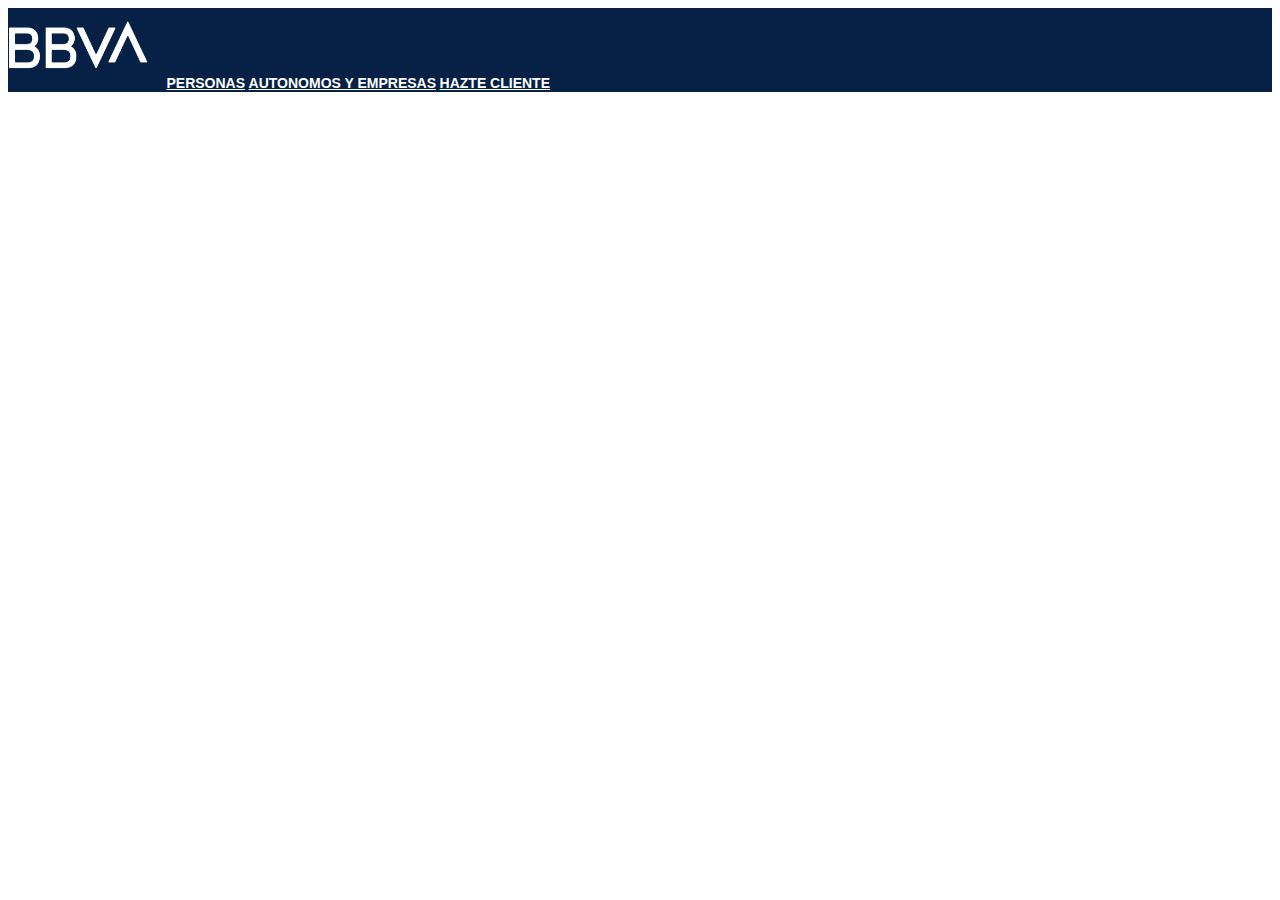
<file: autonomos-y-empresas.html>
<!DOCTYPE html>
<html>

<head>
  <meta charset="utf-8">
  <meta name="viewport" content="width=device-width, initial-scale=1">
  <title>BBVA</title>
  <link rel="icon" type="image/x-icon" href="./Imagenes/bbva_logo_icon_169508.ico">
  <link href="https://cdn.jsdelivr.net/npm/bootstrap@5.3.0-alpha1/dist/css/bootstrap.min.css" rel="stylesheet"
    integrity="sha384-GLhlTQ8iRABdZLl6O3oVMWSktQOp6b7In1Zl3/Jr59b6EGGoI1aFkw7cmDA6j6gD" crossorigin="anonymous">
  <link rel="stylesheet" href="css/style.css">
  <link rel="stylesheet" href="css/image.css">
  <script src="https://cdn.jsdelivr.net/npm/bootstrap@5.3.0-alpha1/dist/js/bootstrap.bundle.min.js"
    integrity="sha384-w76AqPfDkMBDXo30jS1Sgez6pr3x5MlQ1ZAGC+nuZB+EYdgRZgiwxhTBTkF7CXvN"
    crossorigin="anonymous"></script>
</head>

<body>

  <header>
    <nav class="nav">
      <img src="./Imagenes/Logo-BBVA - Editada.png" class="offset-1 logo">
      <a class="nav-link" href="personas.html">PERSONAS</a>
      <a class="nav-link active" href="autonomos-y-empresas.html">AUTONOMOS Y EMPRESAS</a>
      <a class="nav-link" href="hazte-cliente.html">HAZTE CLIENTE</a>
    </nav>
  </header> 

</body>

</html>
</file>
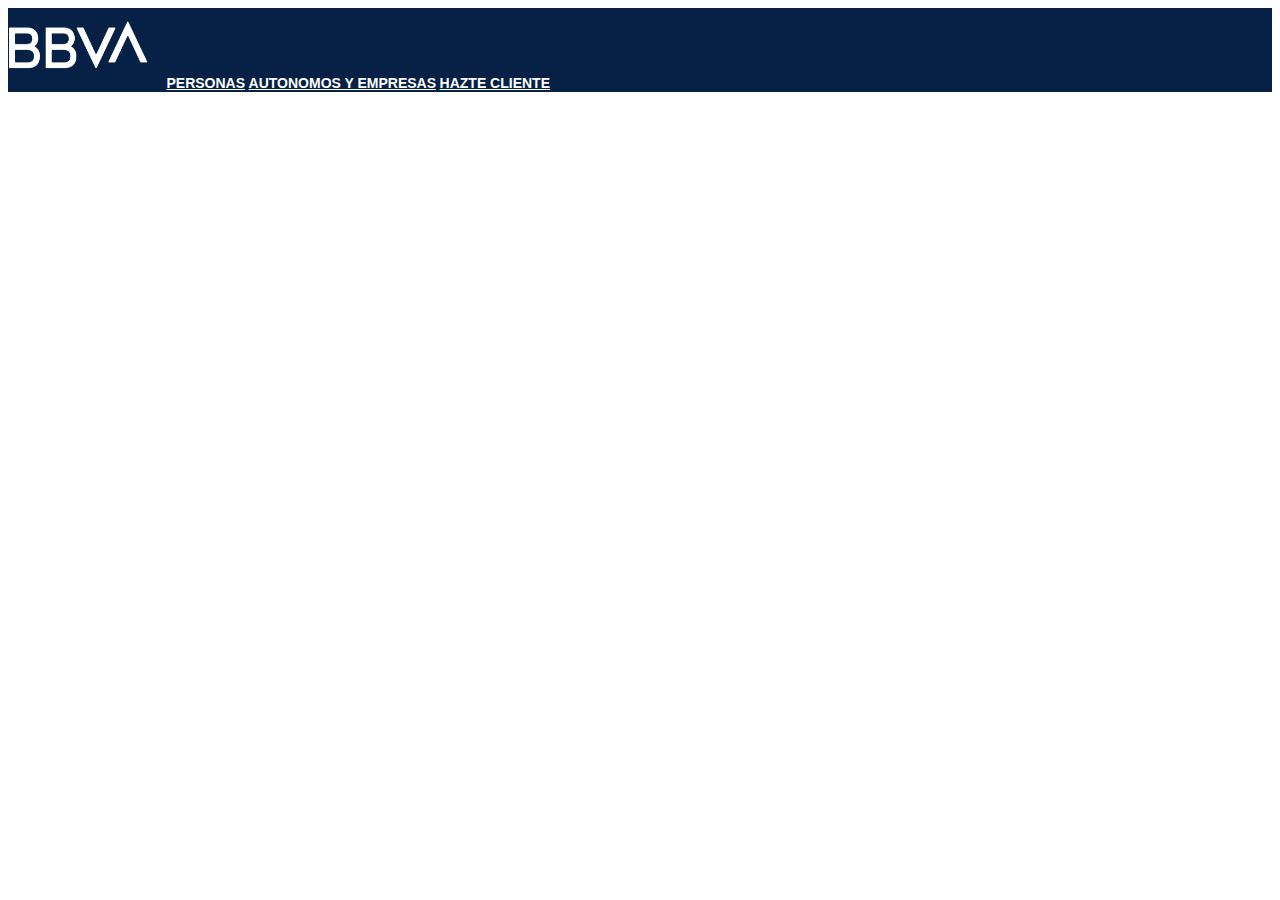
<file: hazte-cliente.html>
<!DOCTYPE html>
<html>

<head>
  <meta charset="utf-8">
  <meta name="viewport" content="width=device-width, initial-scale=1">
  <title>BBVA</title>
  <link rel="icon" type="image/x-icon" href="./Imagenes/bbva_logo_icon_169508.ico">
  <link href="https://cdn.jsdelivr.net/npm/bootstrap@5.3.0-alpha1/dist/css/bootstrap.min.css" rel="stylesheet"
    integrity="sha384-GLhlTQ8iRABdZLl6O3oVMWSktQOp6b7In1Zl3/Jr59b6EGGoI1aFkw7cmDA6j6gD" crossorigin="anonymous">
    <link rel="stylesheet" href="css/style.css">
    <link rel="stylesheet" href="css/image.css">
  <script src="https://cdn.jsdelivr.net/npm/bootstrap@5.3.0-alpha1/dist/js/bootstrap.bundle.min.js"
    integrity="sha384-w76AqPfDkMBDXo30jS1Sgez6pr3x5MlQ1ZAGC+nuZB+EYdgRZgiwxhTBTkF7CXvN"
    crossorigin="anonymous"></script>
</head>

<body>

  <header>
    <nav class="nav">
      <img src="./Imagenes/Logo-BBVA - Editada.png" class="offset-1 logo">
      <a class="nav-link" href="personas.html">PERSONAS</a>
      <a class="nav-link" href="autonomos-y-empresas.html">AUTONOMOS Y EMPRESAS</a>
      <a class="nav-link active" href="hazte-cliente.html">HAZTE CLIENTE</a>
    </nav>
  </header>


</body>

</html>
</file>
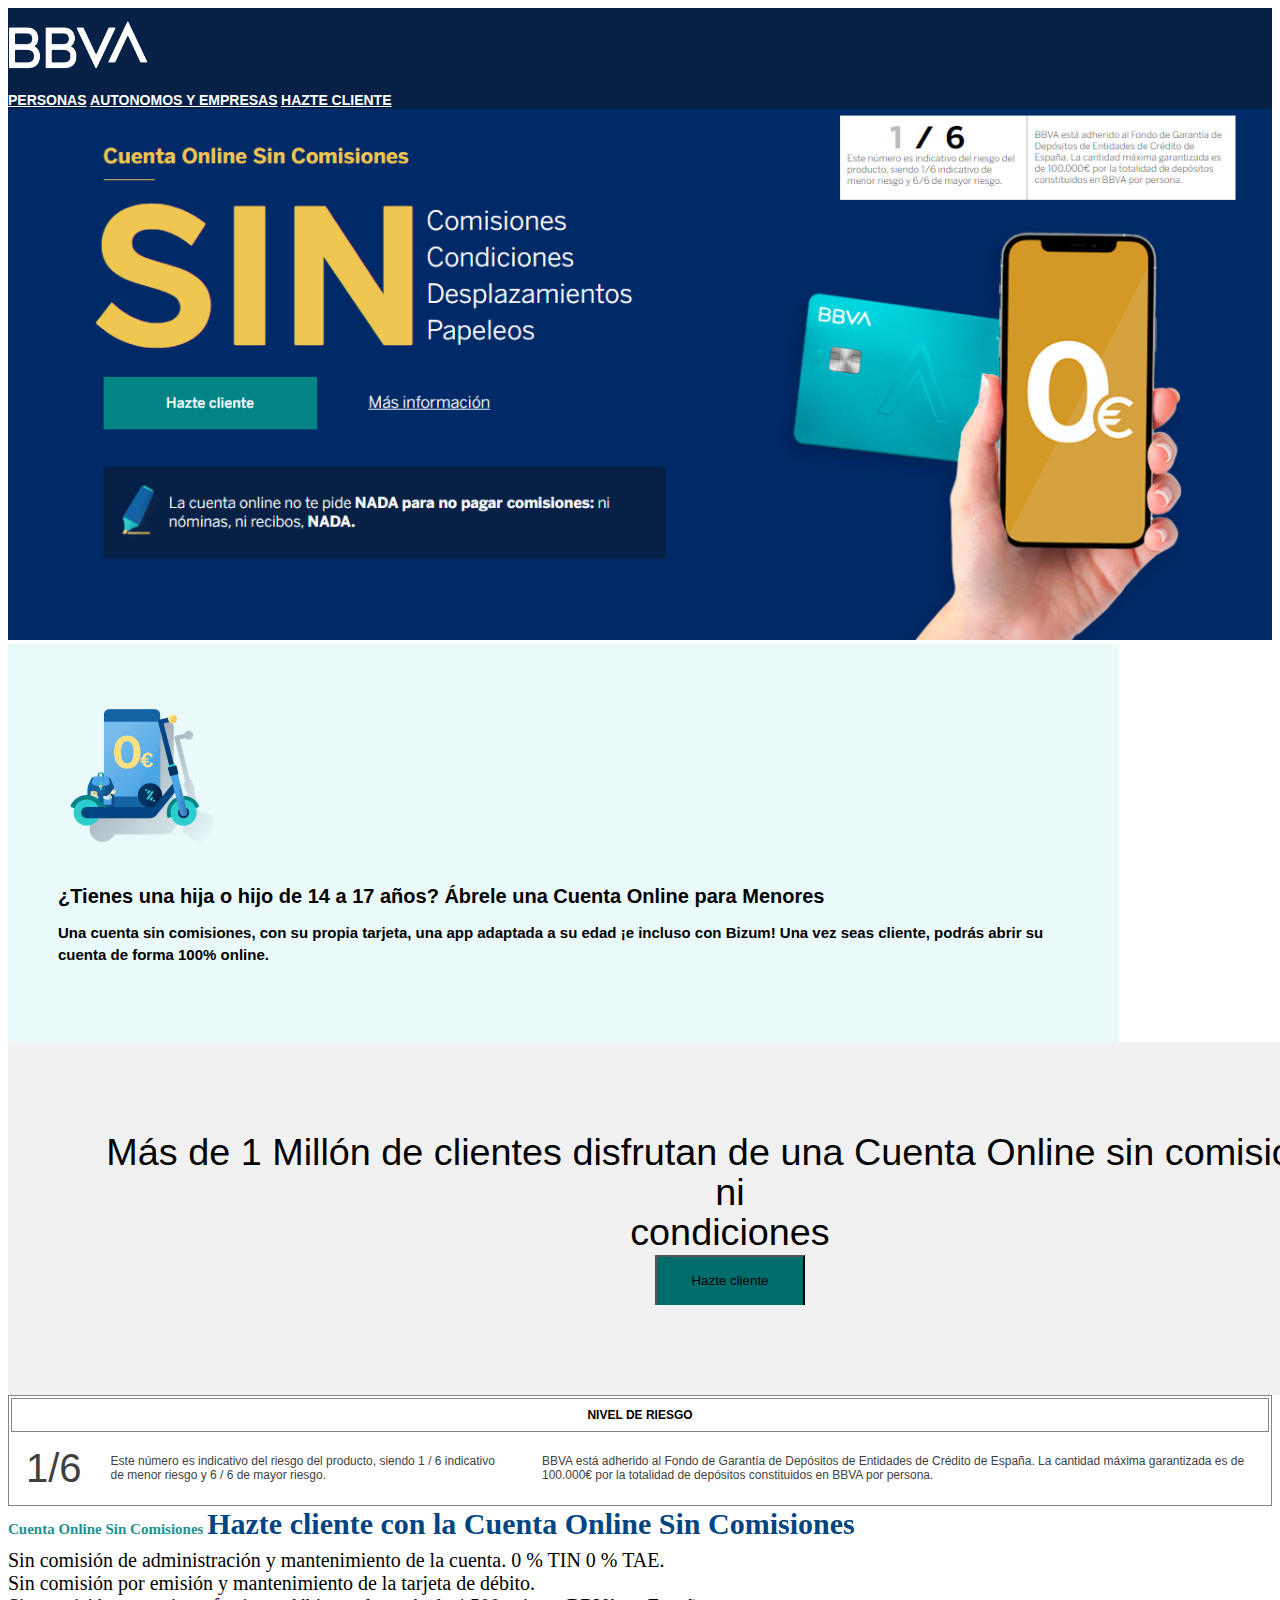
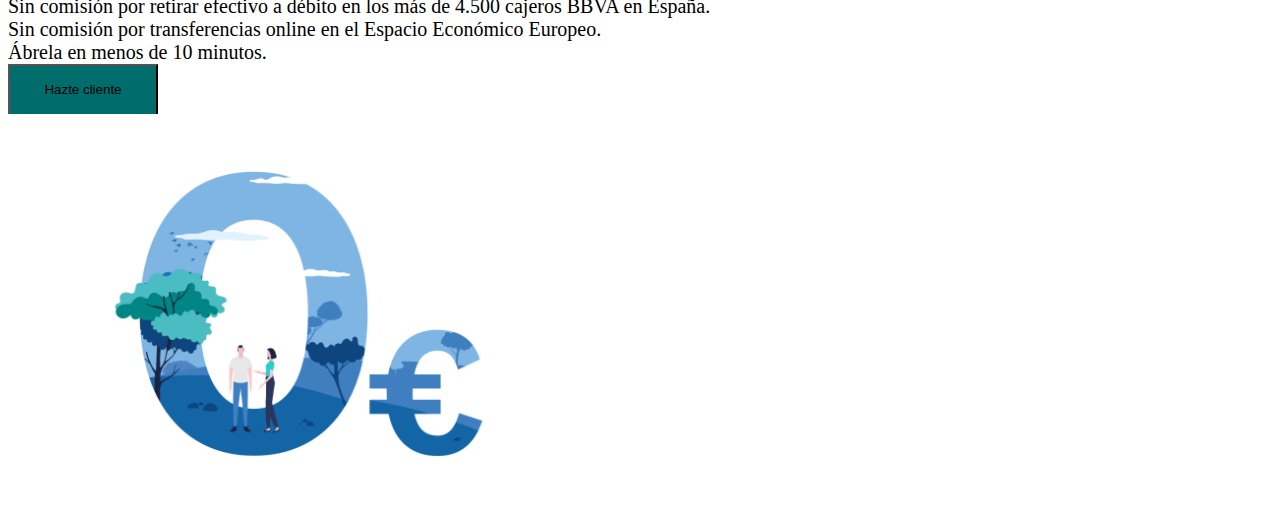
<file: personas.html>
<!DOCTYPE html>
<html>

<head>
  <meta charset="utf-8">
  <meta name="viewport" content="width=device-width, initial-scale=1">
  <title>BBVA</title>
  <link rel="icon" type="image/x-icon" href="./Imagenes/bbva_logo_icon_169508.ico">
  <link href="https://cdn.jsdelivr.net/npm/bootstrap@5.3.0-alpha1/dist/css/bootstrap.min.css" rel="stylesheet"
    integrity="sha384-GLhlTQ8iRABdZLl6O3oVMWSktQOp6b7In1Zl3/Jr59b6EGGoI1aFkw7cmDA6j6gD" crossorigin="anonymous">
  <link rel="stylesheet" href="css/style.css">
  <link rel="stylesheet" href="css/image.css">
  <script src="https://cdn.jsdelivr.net/npm/bootstrap@5.3.0-alpha1/dist/js/bootstrap.bundle.min.js"
    integrity="sha384-w76AqPfDkMBDXo30jS1Sgez6pr3x5MlQ1ZAGC+nuZB+EYdgRZgiwxhTBTkF7CXvN"
    crossorigin="anonymous"></script>
</head>

<body>

  <header>
    <nav class="nav">
      <img src="./Imagenes/Logo-BBVA - Editada.png" class="offset-1 logo">
      <br>
      <a class="nav-link active" href="personas.html">PERSONAS</a>
      <a class="nav-link" href="autonomos-y-empresas.html">AUTONOMOS Y EMPRESAS</a>
      <a class="nav-link" href="hazte-cliente.html">HAZTE CLIENTE</a>
    </nav>
  </header>

  <main>
    <img class="portada" src="./Imagenes/cajazul.PNG">
  </main>
  <main>
    <div class="contenedor offset-1 mt-5">
      <img src="Imagenes/patinete0.png" class="rounded float-start">
      <h4>¿Tienes una hija o hijo de 14 a 17 años? Ábrele una Cuenta Online para Menores <p class="mt-3">Una
          cuenta sin comisiones, con su propia tarjeta, una app adaptada a su edad ¡e
          incluso con Bizum! Una vez seas cliente, podrás abrir su cuenta de forma 100% online.</p>
      </h4>
    </div>

    <div class="contenedor-2 mt-5">
      <div class="row">

        <div class="col-2"></div>
        <div class="col-8">Más de 1 Millón de clientes disfrutan de una Cuenta Online sin comisiones ni</div>
        <div class="col-2"></div>
      </div>
      <div class="row">
        <div class="col-2"></div>
        <div class="col-8">condiciones</div>
        <div class="col-2"></div>
      </div>
      <button type="button" class="mt-4 boton btn btn-primary">Hazte cliente</button>
    </div>
    <div>
      <table class="col-10 offset-1">
        <tr>
          <th colspan="3">NIVEL DE RIESGO</th>
        </tr>
        <tr>
          <td rowspan="3" class="col-1 numero">1/6</td>
          <td rowspan="3" class="col-5 texto">Este número es indicativo del riesgo del producto, siendo 1 / 6 indicativo
            de menor riesgo y 6 / 6 de mayor
            riesgo.</td>
          <td rowspan="3" class="col-6 texto">BBVA está adherido al Fondo de Garantía de Depósitos de Entidades de
            Crédito de España. La cantidad máxima
            garantizada es de 100.000€ por la totalidad de depósitos constituidos en BBVA por persona.</td>
        </tr>
      </table>
    </div>

    <div class="row col-5 offset-1 mt-3">
      <h class="sub"> Cuenta Online Sin Comisiones </h>
      <h class="sub-2"> Hazte cliente con la Cuenta Online Sin Comisiones </h>
    </div>
    <div class="row">
      <div class="col-5 offset-1 mt-3">
        <li> Sin comisión de administración y mantenimiento de la cuenta. 0 % TIN 0 % TAE.</li>
        <li> Sin comisión por emisión y mantenimiento de la tarjeta de débito.</li>
        <li> Sin comisión por retirar efectivo a débito en los más de 4.500 cajeros BBVA en España.</li>
        <li> Sin comisión por transferencias online en el Espacio Económico Europeo.</li>
        <li> Ábrela en menos de 10 minutos.</li>
        <button type="button" class="mt-4 boton btn btn-primary">Hazte cliente</button>
      </div>
      <img src="./Imagenes/cerogrande.png" class="col-5 img-2">
      </div>




  </main>

  <footer>

  </footer>

</body>

</html>
</file>
<file: css/style.css>
a {
    color: rgb(255, 255, 255) !important;
    font-weight: bold !important;
    font-size: 14px;
    font-family: Arial, Helvetica, sans-serif;

}

body {
    background-color: rgb(255, 255, 255);

}

nav {
    background-color: #072146;
    font-size: 14px;
    align-items: center;

}

p {
    font-size: 16px;
}

.contenedor {
    padding: 50px;
    width: 80%;
    background-color: #eaf9fa;
}

p {
    font-family: Helvetica, Arial, sans-serif;
    font-size: 15px;
    line-height: 22px;
}

h4 {
    font-family: Helvetica, Arial, sans-serif;
    font-size: 20px;
    line-height: 22px;
}

.container-fluid {
    padding: 280px;
    width: 100%;
    background-color: #004481;
}

.titulo {
    color: #efc650;
    font-family: Arial, Helvetica, sans-serif;
    font-size: 24px;
    font-weight: bolder;
}


.lista {
    font-size: 50px;
}

.text {
    color: #004481;
    font-weight: bolder;

}

.contenedor-2 {
    padding: 90px;
    width: 100%;
    background-color: #f1f1f1;
    text-align: center;
    font-size: 1cm;
    font-weight: lighter;
    font-family: Arial, Helvetica, sans-serif;
    line-height: 40px;
    color: black;
}

.contenedor-3 {
    background-color: white;
}

.boton {
    background-color: #006c6c;
    border-bottom-style: none;
    border-bottom-left-radius: 0%;
    border-bottom-right-radius: 0%;
    border-top-left-radius: 0%;
    border-top-right-radius: 0%;
    width: 150px;
    height: 50px;

}

table,
th,
td
 {
    height: 30px;
    font-family: Arial, Helvetica, sans-serif;
    font-size: 12px;
    text-align: center;
    border: 1px solid rgb(136, 130, 130);
}

.numero {
    font-size: 40px;
    border-style: none;
    padding: 12px;
    padding-left: 15px;
    color: rgb(63, 63, 63);
}

.texto {
    text-align: left;
    border-style: none;
    padding-right: 20px;
    padding-left: 15px;
    color: rgb(63, 63, 63);
}


.sub {
    font-size: 15px;
    font-weight: bolder;
    color: #1e9292;
    line-height: 40px;
}

.sub-2 {
    font-size: 30px;
    font-weight: bolder;
    color: #004481;
    line-height: 35px;
    margin-left: none;
}

li {
    font-size: 20px;
    list-style-type: none;

}
</file>
<file: css/image.css>
img {
    width: 160px;
    height: 160px;
}

.logo {
    width: 140px;
    height: 80px;
    margin-right: 15px;
}

.portada {
    width: 100%;
    height: 100%;
}

.icono {
    align-items: center;
    width: 2%;
    height: 2%;
    color: #004481;
}

.img-2 {
    width: auto;
    height: 390px;
    margin-left: 80px;
}
</file>
